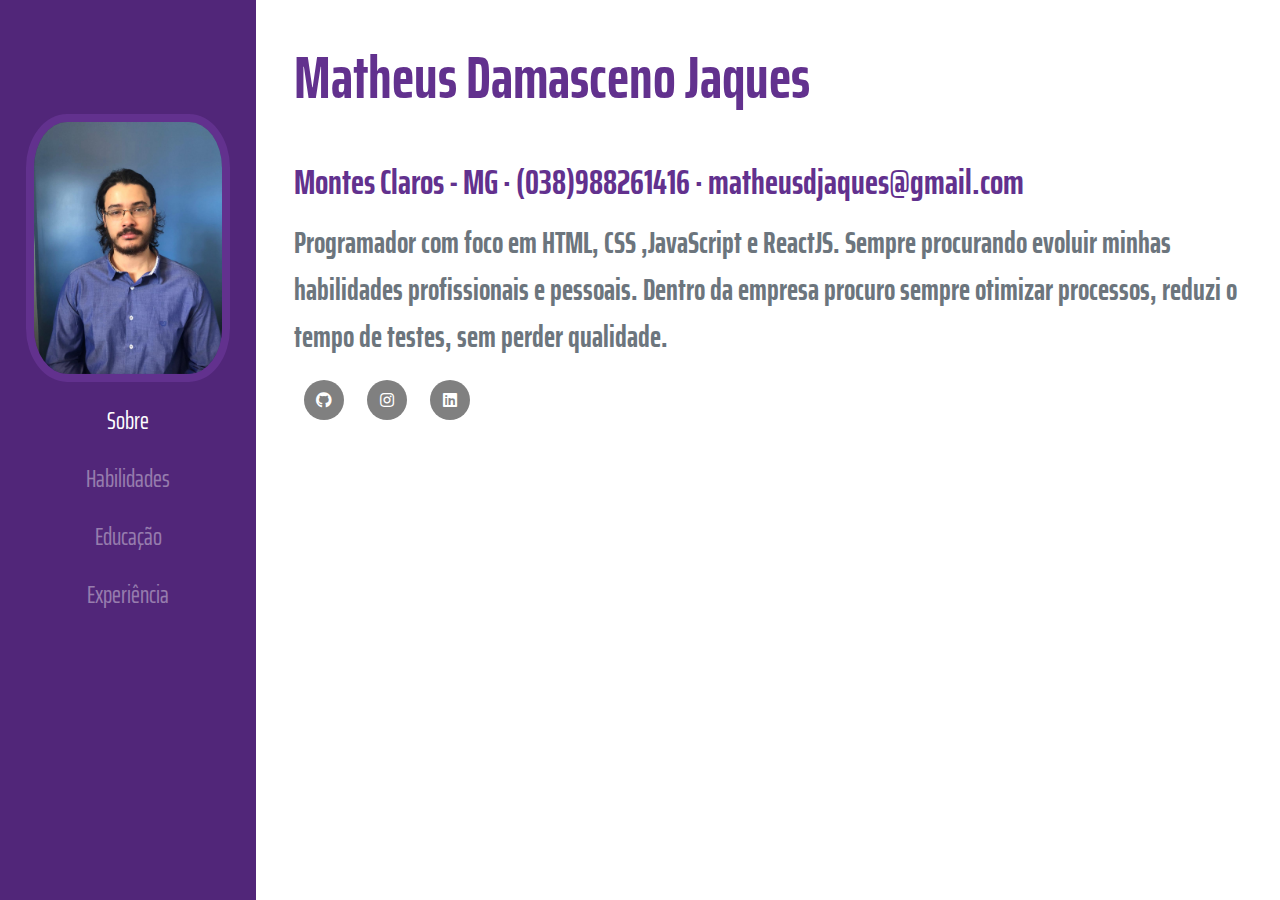
<file: index.html>
<html>
    <head> 
        <meta charset="utf-8">
        <link href="https://fonts.googleapis.com/css2?family=Saira+Extra+Condensed:wght@400;500;700&display=swap" rel="stylesheet">
        <link href="./style.css" rel="stylesheet">
        <link href="https://cdnjs.cloudflare.com/ajax/libs/font-awesome/5.13.1/css/all.min.css" rel="stylesheet">
    </head>
    <body>
      
      <div class="parent">

      <div class="sidebar">
        <div class="sidebar-pos">
            <div class="img-sidebar">
              <img src="./photo.jpeg" />
            </div><!--img-->

            <div class="menu">
              <a class="selected" href="./index.html">Sobre</a>
              <a href="./index1.html">Habilidades</a>
              <a href="./index2.html">Educação</a>
              <a href="./index3.html">Experiência</a>
            </div><!--menu-->
        </div><!--sidebar-pos-->

      </div><!--sidebar-->

      <div class="content">

        <section class="descricao">
          <h2><span>Matheus Damasceno Jaques</span></h2>
          <h3><span> Montes Claros - MG · (038)988261416 · matheusdjaques@gmail.com</span></h3>
          <h4><p>Programador com foco em HTML, CSS ,JavaScript e ReactJS. Sempre procurando evoluir minhas habilidades profissionais e pessoais. Dentro da empresa procuro sempre otimizar processos, reduzi o tempo de testes, sem perder qualidade.</p>
          </h4>  
          
          <div class="icons-social">
            <a href="https://github.com/MatheusDamascenoDev"><i class="fab fa-GitHub"></i></a>
            <a href="https://www.instagram.com/matheusdjaques/"><i class="fab fa-instagram"></i></a>
            <a href="https://www.linkedin.com/in/matheus-damascenoj/"><i class="fab fa-linkedIn"></i></a>
          </div><!--icons-social-->
       
        </section>
       


      </div><!--content-->

    </div><!--parent-->
    
    </body>
  
</html>
</file>
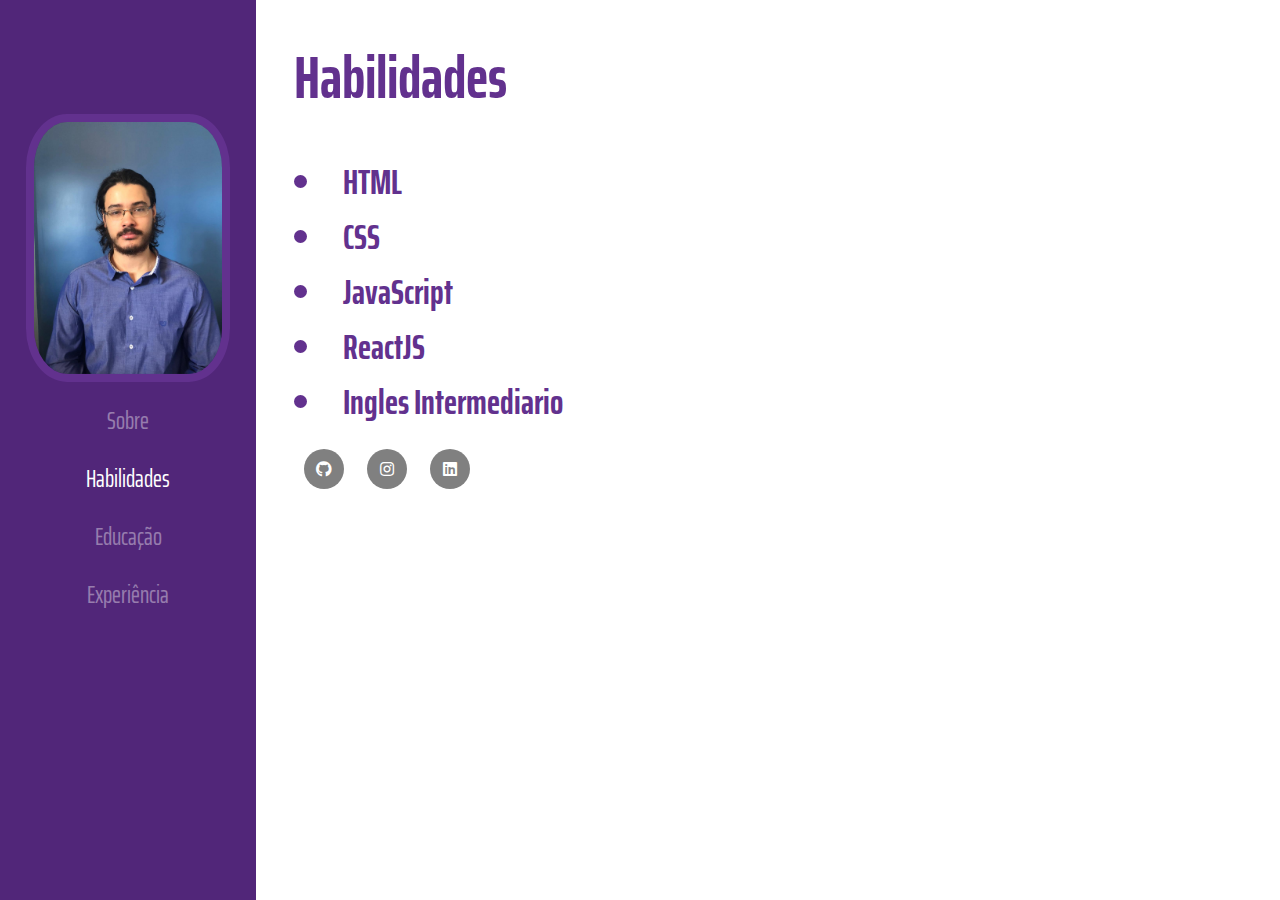
<file: index1.html>
<html>
    <head> 
        <meta charset="utf-8">
        <link href="https://fonts.googleapis.com/css2?family=Saira+Extra+Condensed:wght@400;500;700&display=swap" rel="stylesheet">
        <link href="./style.css" rel="stylesheet">
        <link href="https://cdnjs.cloudflare.com/ajax/libs/font-awesome/5.13.1/css/all.min.css" rel="stylesheet">
    </head>
    <body>
      
      <div class="parent">

      <div class="sidebar">

        <div class="sidebar-pos">
            <div class="img-sidebar">
              <img src="./photo.jpeg" />
            </div><!--img-->

            <div class="menu">
              <a href="./index.html">Sobre</a>
              <a class="selected" href="./index1.html">Habilidades</a>
              <a href="./index2.html">Educação</a>
              <a href="./index3.html">Experiência</a>
            </div><!--menu-->
        </div><!--sidebar-pos-->

      </div><!--sidebar-->

      <div class="content">

        <section class="descricao">
          <h2><span>Habilidades</span></h2>
          <h3><span>
            <li>HTML</li>
            <li>CSS</li>
            <li>JavaScript</li>
            <li>ReactJS</li>
            <li>Ingles Intermediario</li>
          </span></h3>
          
          <div class="icons-social">
            <a href="https://github.com/MatheusDamascenoDev"><i class="fab fa-GitHub"></i></a>
            <a href="https://www.instagram.com/matheusdjaques/"><i class="fab fa-instagram"></i></a>
            <a href="https://www.linkedin.com/in/matheus-damascenoj/"><i class="fab fa-linkedIn"></i></a>
          </div><!--icons-social-->
       
        </section>
       


      </div><!--content-->

    </div><!--parent-->
    
    </body>
  
</html>
</file>
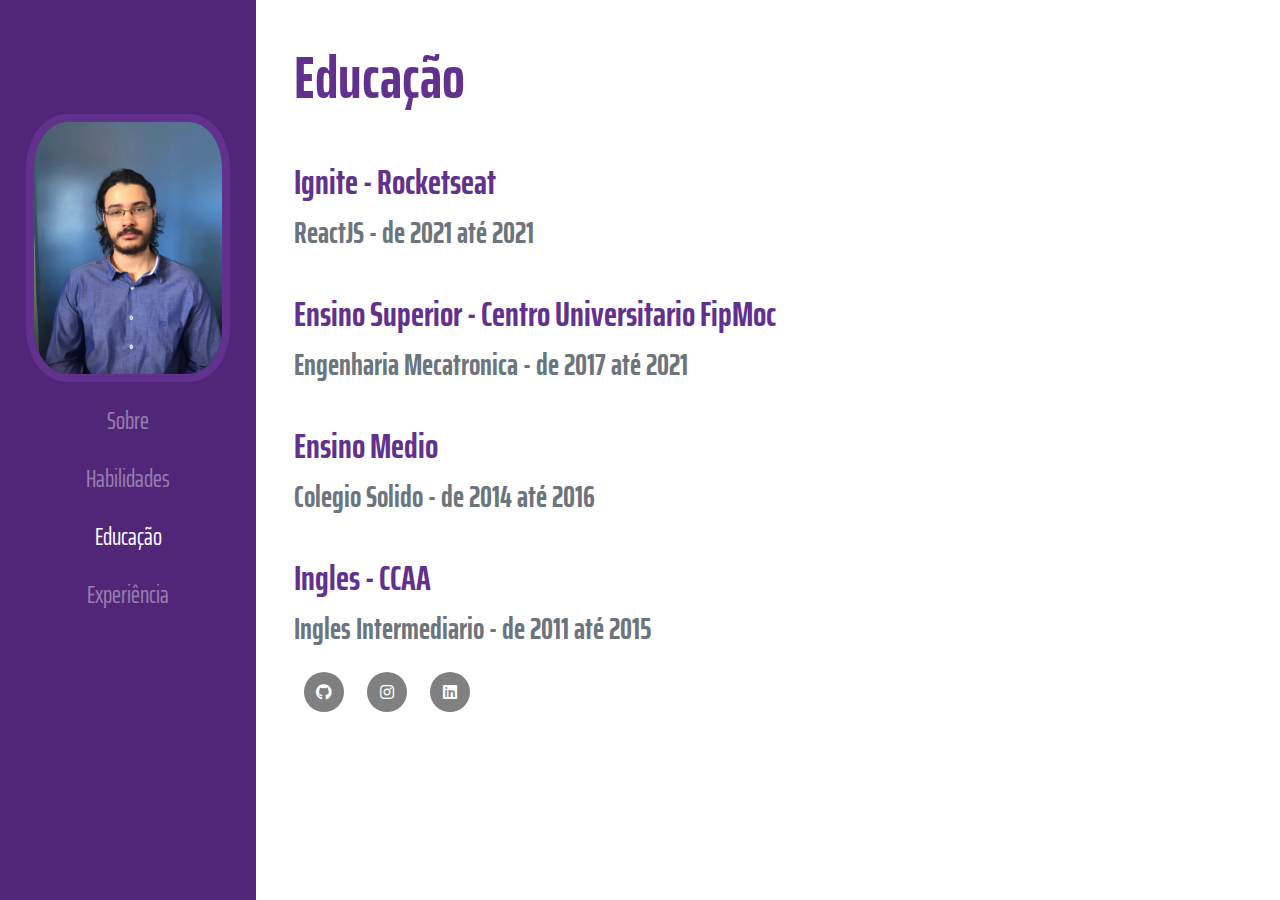
<file: index2.html>
<html>
    <head> 
        <meta charset="utf-8">
        <link href="https://fonts.googleapis.com/css2?family=Saira+Extra+Condensed:wght@400;500;700&display=swap" rel="stylesheet">
        <link href="./style.css" rel="stylesheet">
        <link href="https://cdnjs.cloudflare.com/ajax/libs/font-awesome/5.13.1/css/all.min.css" rel="stylesheet">
    </head>
    <body>
      
      <div class="parent">

      <div class="sidebar">

        <div class="sidebar-pos">
            <div class="img-sidebar">
              <img src="./photo.jpeg" />
            </div><!--img-->

            <div class="menu">
              <a href="./index.html">Sobre</a>
              <a href="./index1.html">Habilidades</a>
              <a class="selected" href="./index2.html">Educação</a>
              <a href="./index3.html">Experiência</a>
            </div><!--menu-->
        </div><!--sidebar-pos-->

      </div><!--sidebar-->

      <div class="content">

        <section class="descricao">
          <h2><span>Educação</span></h2>
          <h3><span>Ignite - Rocketseat</span></h3>
          <h4>ReactJS - de 2021 até 2021</h4>
          <h3><span>Ensino Superior - Centro Universitario FipMoc</span></h3>
          <h4>Engenharia Mecatronica - de 2017 até 2021 </h4>
          <h3><span>Ensino Medio</span></h3>
          <h4>Colegio Solido - de 2014 até 2016</h4>
          <h3><span>Ingles - CCAA</span></h3>
          <h4>Ingles Intermediario - de 2011 até 2015</h4>
          
          
          <div class="icons-social">
            <a href="https://github.com/MatheusDamascenoDev"><i class="fab fa-GitHub"></i></a>
            <a href="https://www.instagram.com/matheusdjaques/"><i class="fab fa-instagram"></i></a>
            <a href="https://www.linkedin.com/in/matheus-damascenoj/"><i class="fab fa-linkedIn"></i></a>
          </div><!--icons-social-->
       
        </section>
       


      </div><!--content-->

    </div><!--parent-->
    
    </body>
  
</html>
</file>
<file: style.css>
*{
    margin: 0;
    padding: 0;
    box-sizing: border-box;
    font-family: 'Saira Extra Condensed', sans-serif;
}

html,body{
    height: 100%;
}


.parent{
    display: flex;
}

.sidebar{
    width:20%;
    height: 100%;
    position: fixed;
    background-color: #512679;
}

.sidebar-pos{
    position: absolute;
    top: 30%;
    transform:translateY(-30%);
}

.img-sidebar{text-align: center;}

.img-sidebar img{
    width: 80%;
    border:8px solid #62318e;
    border-radius: 20%;
}

.menu{
    margin:20px 0;
    text-align: center;
}

.menu a{
    color: white;
    opacity: 0.4;
    font-size: 24px;
    display: block;
    margin-bottom: 20px;
    text-decoration: none;
}

.menu a.selected{
    opacity: 1;
    
}

.content{
    position:absolute;
    left: 20%;
    width: 80%;
    height: 100%;
    overflow-y:auto;
    padding:0 3%;
}

section.descricao{
    position: relative;
    top:30px;
    /* transform:translateY(-50px); */
}

section.descricao h2{
    color:#62318e;
    font-size: 60px;
}

section.descricao h2 > span,
section.descricao h3 > span,
section.descricao h4 > span
{
    color:  #62318e;
}

section.descricao h3{
    margin-top:30px;
    color: #6c757d;
    font-size: 35px;
}

section.descricao h4{
    color: #6c757d;
    font-size: 30px;
}

section.descricao p{
    color:#6c757d;
    font-size:30px;
    margin-top:10px;
}

.icons-social{
    margin-top: 20px;
}

.icons-social a{
    text-decoration:none;
    color: white;
    background-color: gray;
    width:40px;
    height:40px;
    border-radius:20px;
    display: inline-block;
    margin:0 10px;
    text-align: center;
}

.icons-social i{
    line-height:40px;
}
</file>
